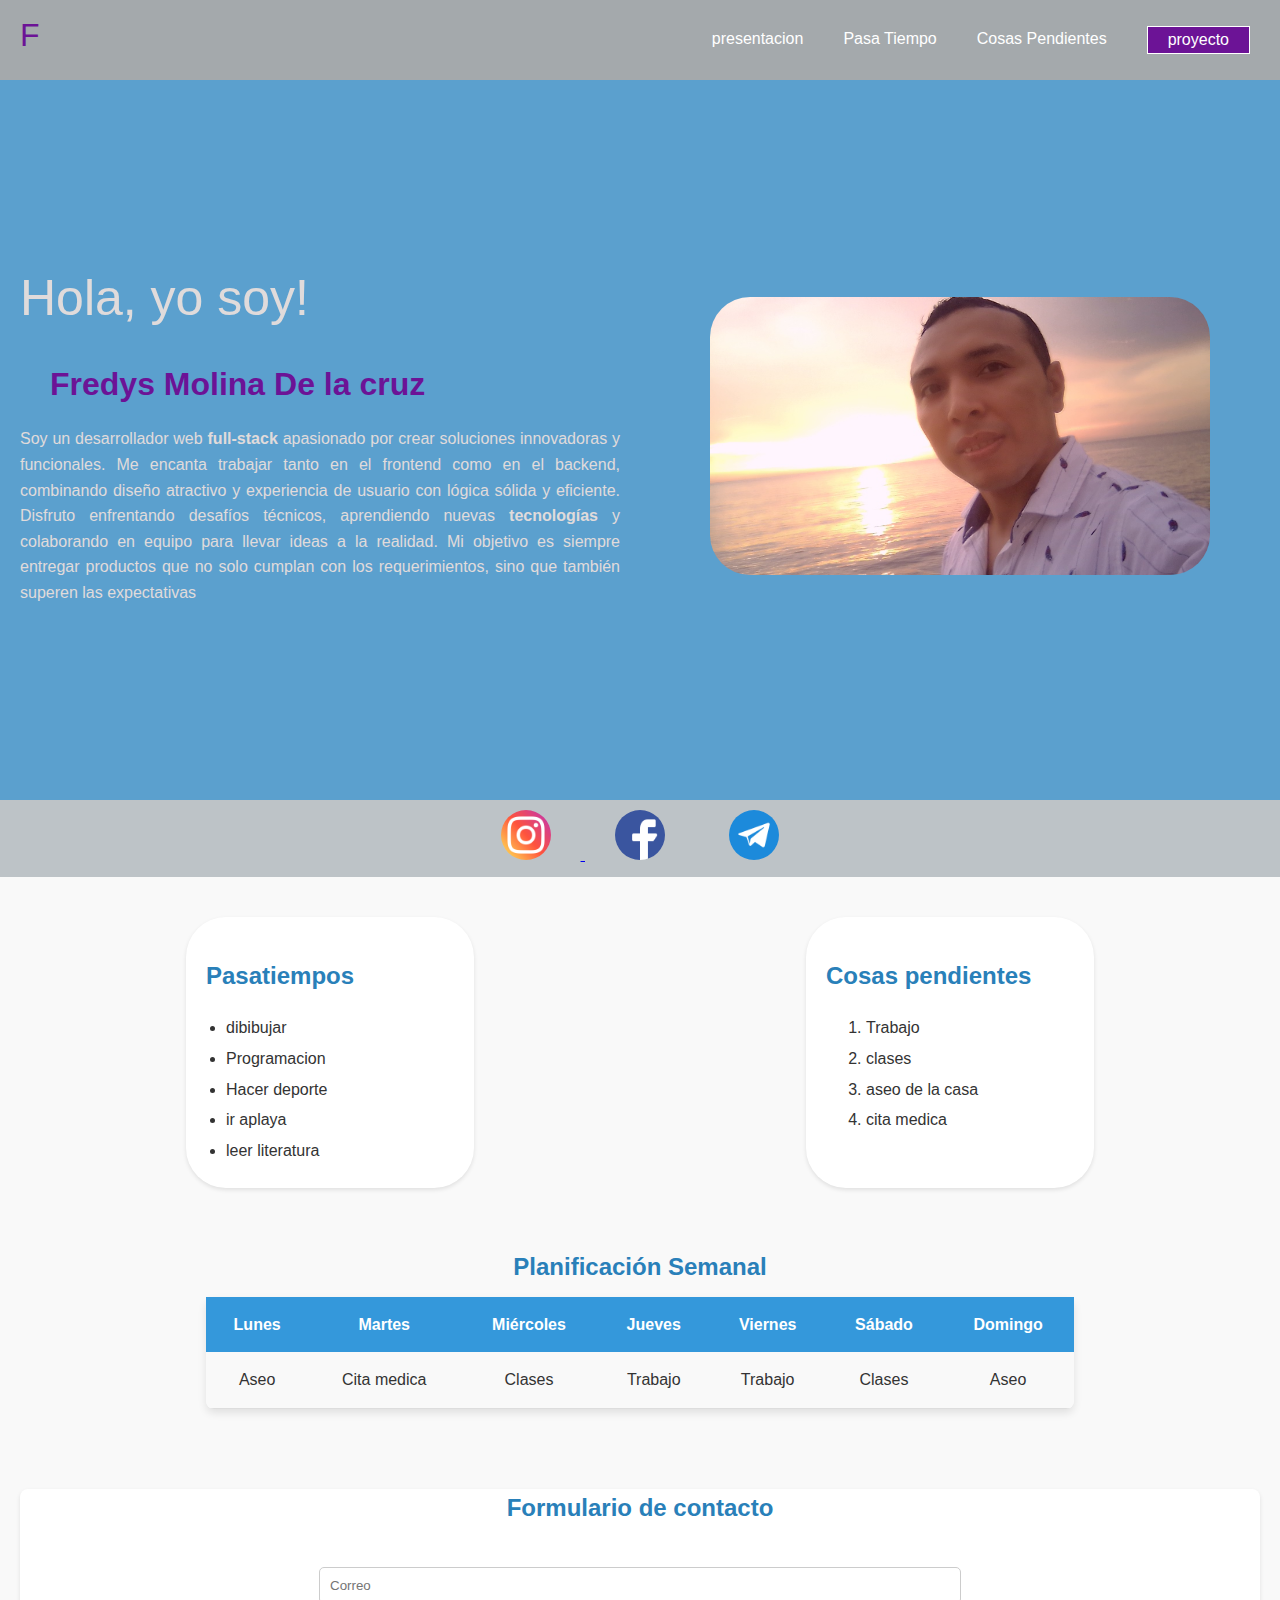
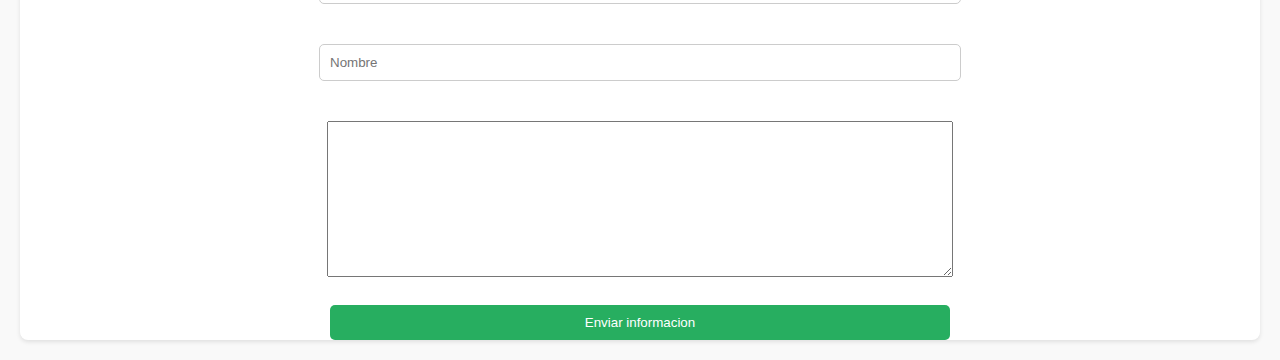
<file: index.html>
<!DOCTYPE html>
<html lang="es-co">
<head>
    <meta charset="UTF-8">
    <meta name="viewport" content="width=device-width, initial-scale=1.0">
    <title>sobre</title>
    <link rel="stylesheet" href="css/style.css">
</head>
<body>
    <header>
        <div class="inicial">F</div>
        <nav>
            <ul>
                <li><a href="#Presentacion">presentacion</a></li>
                <li><a href="#pasaTiempo">Pasa Tiempo</a></li>
                <li><a href="#cosasPendientes">Cosas Pendientes</a></li>
                <li class="proyecto"><a href="proyecto.html">proyecto</a></li>
            </ul>
        </nav>
    </header>
   <main>
        <section id="presentacion" class="presentacion">
            <div class="presentacion__text">
                <span class="presentacion__hola">Hola, yo soy!</span>
                <h1>Fredys Molina De la cruz</h1>
                <p>
                    Soy un desarrollador web <strong>full-stack</strong> apasionado por crear 
                    soluciones innovadoras y funcionales. Me encanta trabajar tanto en el frontend
                    como en el backend, combinando diseño atractivo y experiencia de usuario con lógica 
                    sólida y eficiente. Disfruto enfrentando desafíos técnicos, aprendiendo nuevas
                    <b>tecnologías</b> y colaborando en equipo para llevar ideas a la realidad.
                    Mi objetivo es siempre entregar productos que no solo cumplan con los requerimientos, 
                    sino que también superen las expectativas
                </p>   
            </div>
            <div class="presentacion__foto">
                <img src="img/fredys.jpeg" alt="fredys molina">    
            </div>
        </section>
        <section class="redessocial">
            <a href="https://www.instagram.com/"><img src="img/instagram.png" alt="instagram" > </a>
            <a href="https://www.facebook.com/"><img src="img/facebook.png" alt="facebook"></a>
            <a href="https://web.telegram.org/k/"><img src="img/telegram.png" alt="telegram"></a>
        </section>
        <section id="pasaTiempo" class="hobbies">
            <div class="actividades">
                <h2>Pasatiempos</h2>
                <ul>
                    <li>dibibujar</li>
                    <li>Programacion</li>
                    <li>Hacer deporte</li>
                    <li>ir aplaya</li>
                    <li>leer literatura</li>
                </ul>
            </div>
            <div class="actividades">
                <h2>Cosas pendientes</h2>
                <ol>
                    <li>Trabajo</li>
                    <li>clases</li>
                    <li>aseo de la casa</li>
                    <li>cita medica</li>
                </ol>
            </div>
        </section>
    
        <section class="table-container">
                <table class="styled-table">
                    <caption><strong>Planificación Semanal</strong></caption>
                    <thead>
                      <tr >
                        <th>Lunes</th>
                        <th>Martes</th>
                        <th>Miércoles</th>
                        <th>Jueves</th>
                        <th>Viernes</th>
                        <th>Sábado</th>
                        <th>Domingo</th>
                      </tr>
                    </thead>
                    <tbody>
                      <tr >
                        <td>
                           Aseo
                        </td>
                        <td>
                            Cita medica
                         </td>
                         <td>
                           Clases
                         </td>
                         <td>
                           Trabajo
                        </td>
                        <td>
                            Trabajo
                        </td>
                         <td>
                            Clases
                         </td>
                         <td>
                            Aseo
                         </td>
                      </tr>
                    </tbody>
                  </table>
        </section>
   </main>
   <footer>
     <section class="contact-form">
        <h2>Formulario de contacto</h2>
        <form>
            <input type="email" placeholder="Correo" id="correo"/>
            <input type="text" placeholder="Nombre" id="nombre">
            <textarea name="descripcion" id="descripcion" placeholder="agregue un comentario" rows="10" cols="20">
            </textarea>
            
            <button type="submit">Enviar informacion</button>
        </form>
     </section>
   </footer>
   <script src="js/main.js"></script>
</body>
</html>
</file>
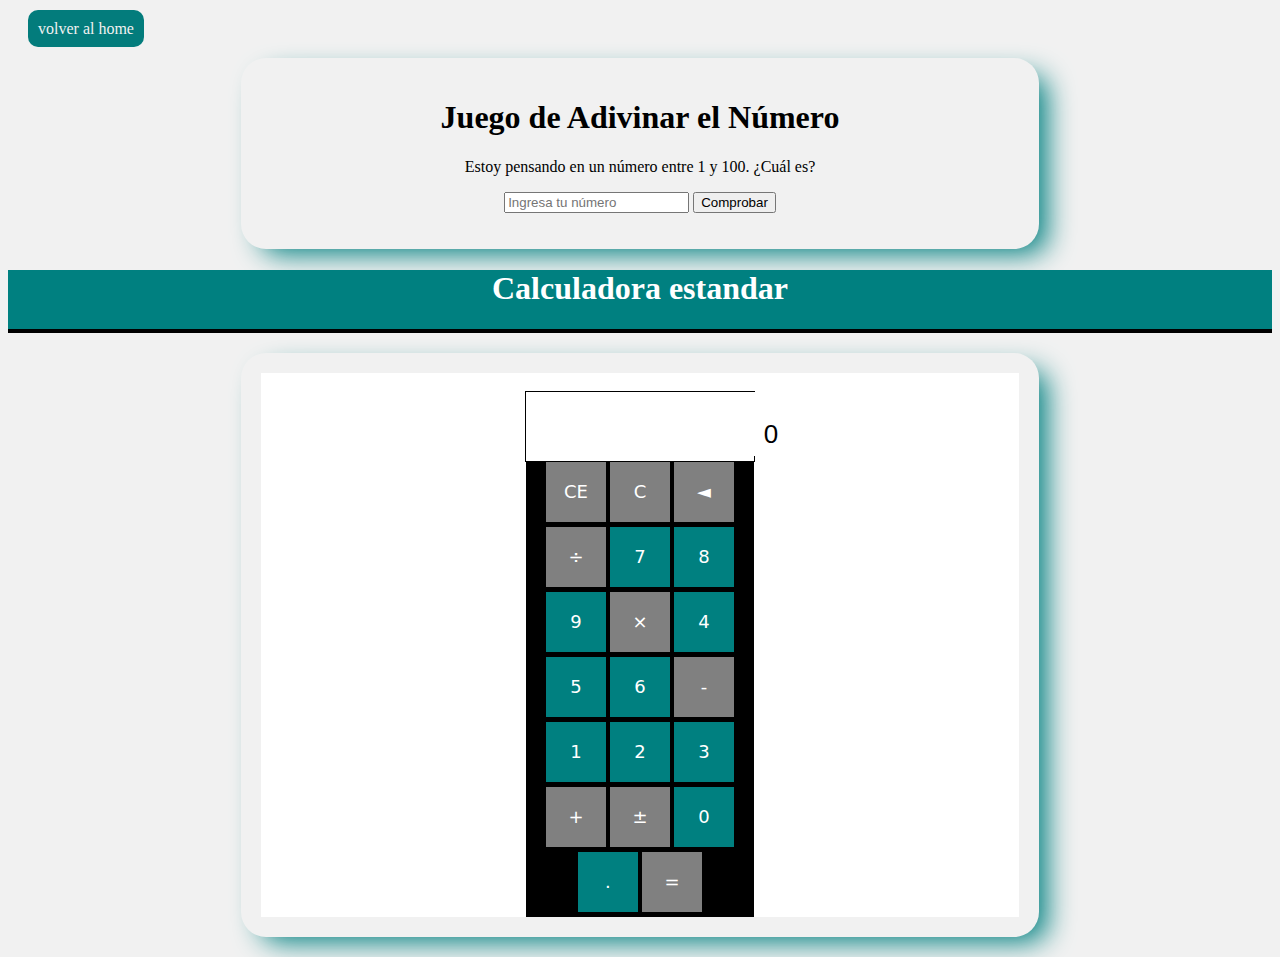
<file: proyecto.html>
<!DOCTYPE html>
<html lang="es-co">
<head>
    <meta charset="UTF-8">
    <meta name="viewport" content="width=device-width, initial-scale=1.0">
    <meta http-equiv="X-UA-Compatible" content="ie=edge">
    <title>Document</title>
    <link rel="stylesheet" href="css/proyecto.css">
    
</head>
<body>
  
<div class="volver">
    <a href="index.html">volver al home</a>
</div>
        <div class="container central"> 
        
                <div class="game-container">
                        <h1>Juego de Adivinar el Número</h1>
                        <p>Estoy pensando en un número entre 1 y 100. ¿Cuál es?</p>
                        <div class="input-section">
                          <input type="number" id="guess" placeholder="Ingresa tu número" >
                          <button id="checkBtn">Comprobar</button>
                        </div>
                        <p id="feedback"></p>
                        <button id="resetBtn" style="display: none;">Reiniciar Juego</button>
                </div>
            </div>
<div class="menu">
        <h1>Calculadora estandar</h1>
</div>
    <div class="container central">
            
            <form name="f1"><br>
                <div class="resultado">
                        <input type="text" name="txtcaja1">
                        <input type="text" name="txtcaja2" value="0">
                </div>
                <div class="contenido">

                        <input type="button" class="clear" onClick="document.f1.txtcaja2.value='0'" value="CE">
                        <input type="button" class="clear" onClick="document.f1.reset(); blocdel = false;" value="C">
                        <input type="button" class="clear" onClick="deletecarac()" value="◄">
                         
                        <input type="button" class="arit" onClick="arit('/')" value="÷">
                        <input type="button" onclick="escribir(this.value)" value="7">
                        <input type="button" onclick="escribir(this.value)" value="8">
                        <input type="button" onclick="escribir(this.value)" value="9">
                        <input type="button" class="arit" onClick="arit('*')" value="×">

                        <input type="button" onclick="escribir(this.value)" value="4">
                        <input type="button" onclick="escribir(this.value)" value="5">
                        <input type="button" onclick="escribir(this.value)" value="6">
                        <input type="button" class="arit" onClick="arit('-')" value="-">
                        
                        <input type="button" onclick="escribir(this.value)" value="1">
                        <input type="button" onclick="escribir(this.value)" value="2">
                        <input type="button" onclick="escribir(this.value)" value="3">
                        <input type="button" class="arit" onClick="arit('+')" value="+">
                        
                        <input type="button" class="arit" onClick="masmenos()" value="±">
                        <input type="button" onclick="escribir(this.value)" value="0">
                        <input type="button" onClick="escribir('.')" value=".">
                        <input type="button" class="igual" onClick="calcular()" value="=">
                        
                </div>
            
            </form>
    </div>
    <script src="js/cd.js"></script>
</body>
</html>
</file>
<file: css/style.css>
*{
    font-family: Arial, Helvetica, sans-serif;
}
/* General */
body {
    font-family: Arial, sans-serif;
    margin: 0;
    padding: 0;
    background-color: #f9f9f9;
    color: #333;
    line-height: 1.6;
}
header{
    background-color: #a4a9ac;
    padding: 10px;
    display: flex;
    justify-content: space-between;
}
nav ul{
    display: flex;
}
nav ul li{
    margin:0px 20px ;
    list-style-type: none;
}
nav ul li a{
    color: white;
    text-decoration: dashed;
}
nav ul li a:hover{
 color: purple;
}

.inicial{
    font-size: xx-large;
    text-align: center;
    padding: 0 10px;
    color: #6c1396;
}

/*presentacion*/
img{
    width: 500px;
    border-radius: 40px;
}
.presentacion{
    height: 80vh;
        background-color: #5ba0ce;
        color: #e0dbdb;
    display: flex;
}
.presentacion div{
    width: 50%;
    margin: auto;
    padding:0 20px;
    
}
.presentacion__foto{
    margin: auto;
    text-align: center;
}
.presentacion__text{
    margin: auto;
    text-align: justify;
}
.presentacion__text span{
   font-size: 50px;
}

h1 {
    color: #6c1396;
    margin-bottom: 10px;
    padding-left: 30px;
}


/* seccion de redes sociales */
.redessocial {
    text-align: center;
    padding: 10px;
    background-color: #bdc3c7;
    margin-bottom: 20px;
}

.redessocial a img {
    text-decoration: none;
    color: #2980b9;
    margin: 0 30px;
    font-weight: bold;
    width: 50px;
}

.redessocial a img:hover {
    color: #34495e;
}

/* Secciones de hobbis  y actividades */
.hobbies {
    display: flex;
    justify-content: space-around;
    padding: 20px;
    margin: 20px auto;

}
.hobbies div{
 background-color: #ffffff;
 border-radius: 8px;
 box-shadow: 0 2px 4px rgba(0, 0, 0, 0.1);
  width: 20%;
  padding: 20px;
  border-radius: 40px;
}
h2,caption>strong{
    color: #2980b9;
}
.hobbies ul{
    margin: 0;
    padding: 0 20px;
}

.hobbies li{
    margin-bottom: 5px;
}


/* diseño de las tablas */
.table-container {
    display: flex;
    justify-content: center;
    margin: 20px 0;
    padding: 20px;
  }
  .styled-table {
    border-collapse: collapse;
    width: 70%;
    box-shadow: 0 4px 8px rgba(0, 0, 0, 0.1);
    border-radius: 8px;
    overflow: hidden;
  }

  .styled-table caption {
    caption-side: top;
    font-size: 24px;
    font-weight: bold;
    color: #333;
    margin-bottom: 10px;
  }
  
  .styled-table thead {
    background-color: #3498db;
    color: white;
    text-align: center;
  }
  
  .styled-table thead th {
    padding: 15px;
    font-size: 16px;
  }
  
  .styled-table tbody {
    background-color: #f9f9f9;
  }
  
  .styled-table tbody tr {
    text-align: center;
  }
  
  .styled-table tbody tr td {
    padding: 15px;
    border-bottom: 1px solid #ddd;
  }
  
  .styled-table tbody tr:nth-child(even) {
    background-color: #eaf2f8;
  }
  
  .styled-table tbody tr:hover {
    background-color: #d6eaf8;
    transition: background-color 0.3s ease;
  }

  /* creacion de formulario */
footer{
 padding: 20px;
}
.contact-form  {
    width: 100%;
    background-color: #ffffff;
    border-radius: 8px;
    box-shadow: 0 2px 4px rgba(0, 0, 0, 0.1);
    text-align: center;
    
}

textarea{
 width:50%;
 margin: 20px 0;
}

  .contact-form input,
.contact-form button {
    width: 50%;
    padding: 10px;
    margin-bottom: 10px;
    border-radius: 5px;
    border: 1px solid #ccc;
    margin: 20px auto ;
    
}

.contact-form button {
    background-color: #27ae60;
    color: white;
    border: none;
    cursor: pointer;
    margin: auto;
}

.contact-form button:hover {
    background-color: #2ecc71;
}

.proyecto{
    background-color: #6c1396;
    padding: 0 20px;
    color: white;
    border: 1px solid;
}
.proyecto:hover{
    background-color: #ffffff;
    color: #6c1396;
    border: 1px solid #6c1396;
}
</file>
<file: css/proyecto.css>
body{
    background-color:#f1f1f1;
}

.resultado{
    border: 1px solid;
    width: 30%;
    align-items: center;
    text-align: center;
    margin: auto;
    
}
.contenido{
 width: 30%;
 height: auto;
 background-color: black;
 margin: auto;
 height: auto;
}
.nput-section, .central{
    display: grid;
    width: 60%;
    padding: 20px;
    text-align: center;
    margin: 20px auto;
    border-radius: 25px 25px 25px 25px;
    -moz-border-radius: 25px 25px 25px 25px;
    -webkit-border-radius: 25px 25px 25px 25px;
    border: 0px solid #000000;
        -webkit-box-shadow: 14px 11px 28px -6px teal;
    -moz-box-shadow: 14px 11px 28px -6px teal;
    box-shadow: 14px 11px 28px -6px teal;
}
.menu{
    background-color: teal;
    border-bottom: 4px solid black;
    text-align: center;
    color: white;
}

input[type="button"]:hover{
    background-color:grey;
    cursor: pointer;
}
input[type="button"].arit{
    background-color:grey;
}
input[type="button"].igual{
    background-color:grey;
}
input[type="button"].clear{
    background-color:grey;
}
form{
    background-color:white;
}
input[type="text"]{
    background-color:white;
    border:0px;
    width:250px;
    height: 40px;
    font-size: 20px;
    color: black;
    text-align: right;
    pointer-events: none;
}
input[name="txtcaja1"]{
    height: 20px;
    font-size: 16px;
}
input[name="txtcaja2"]{
    margin-bottom: 5px;
    font-size: 26px;
}
input[type="button"]{
    font-size: 18px;
    font-weight:lighter;
    font-family:Segoe, "Segoe UI", "DejaVu Sans", "Trebuchet MS", Verdana, "sans-serif";
    width:60px;
    border:0px;
    height: 60px;
    color: white;
    background-color:teal;
    margin-bottom: 5px;
    }
.volver{
    margin: 20px;
}
.volver a{
    background-color: rgb(3, 124, 124);
    color: #f1f1f1;
    text-decoration: none;
    border-radius: 10px;
    padding: 10px;
}
.volver a:hover{
    background-color:#f1f1f1;
    color:rgb(3, 124, 124);
    border: 2px solid rgb(3, 124, 124); ;
}
</file>
